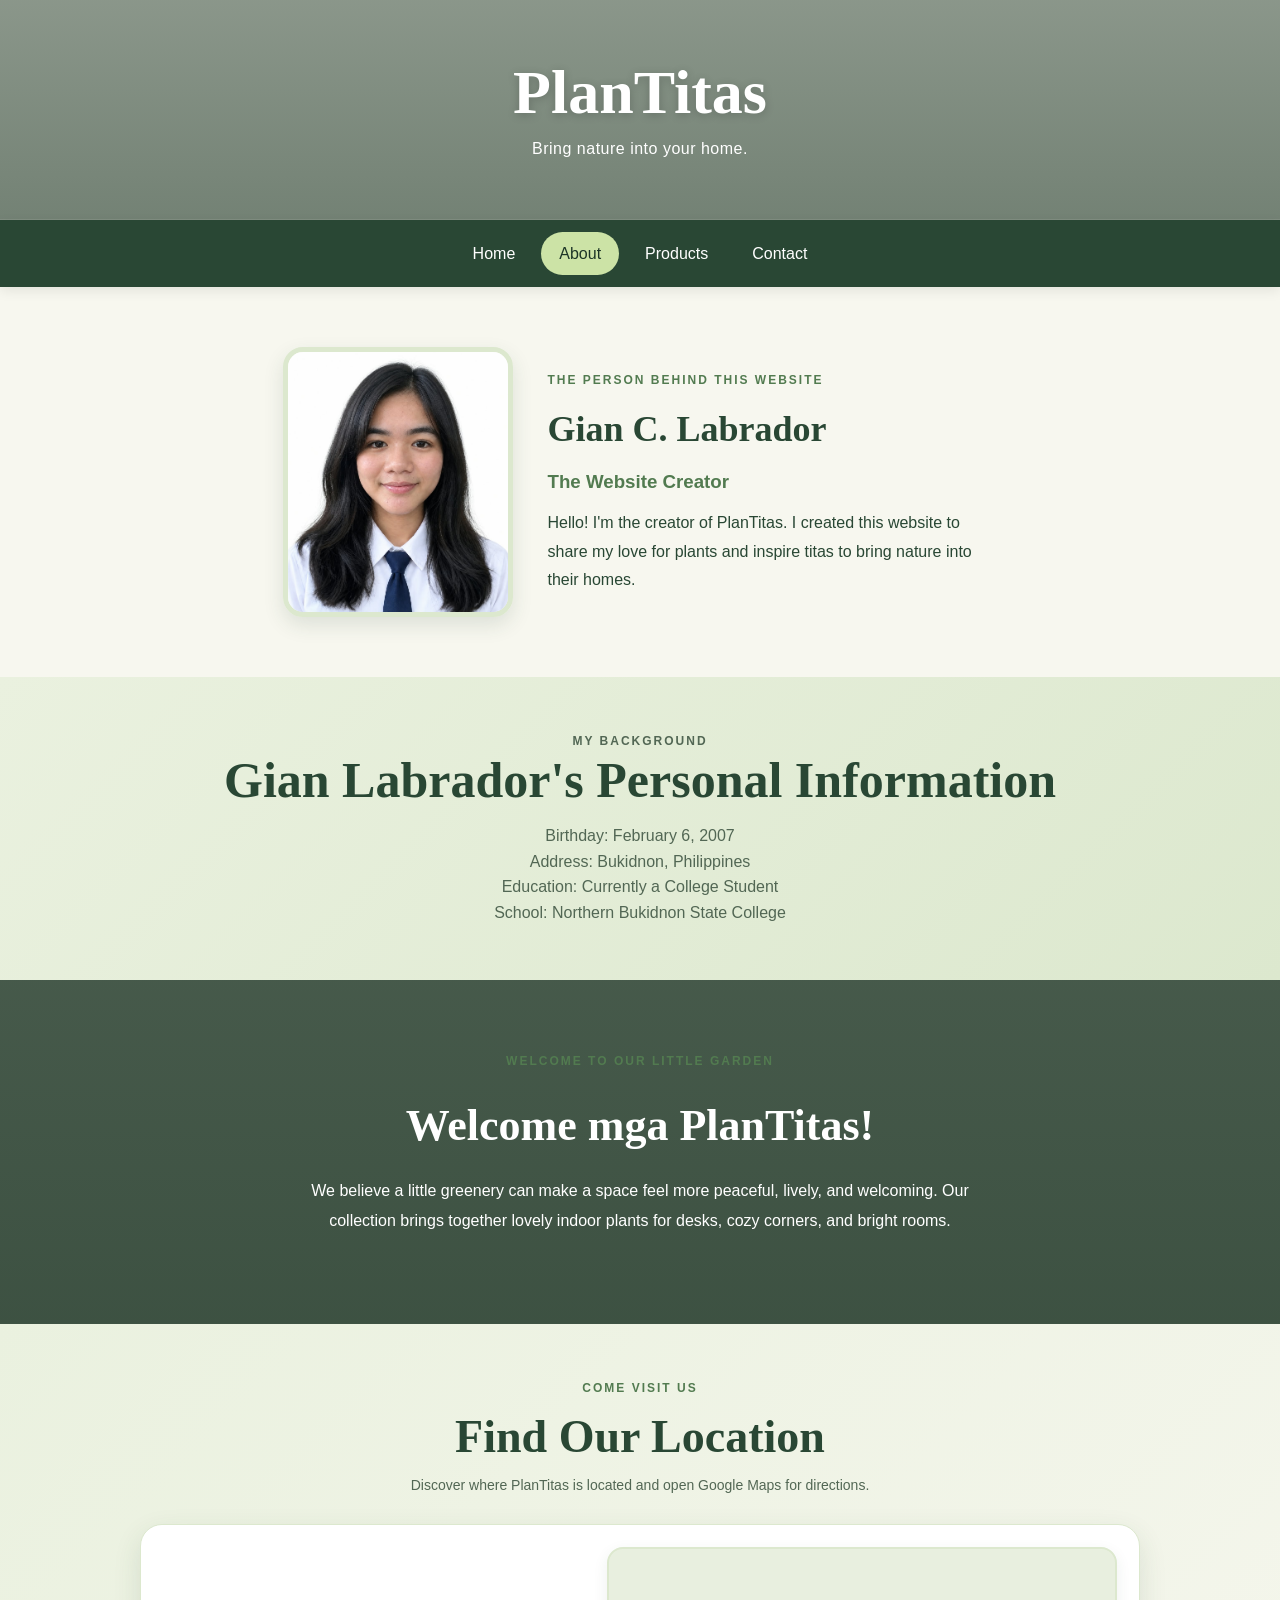
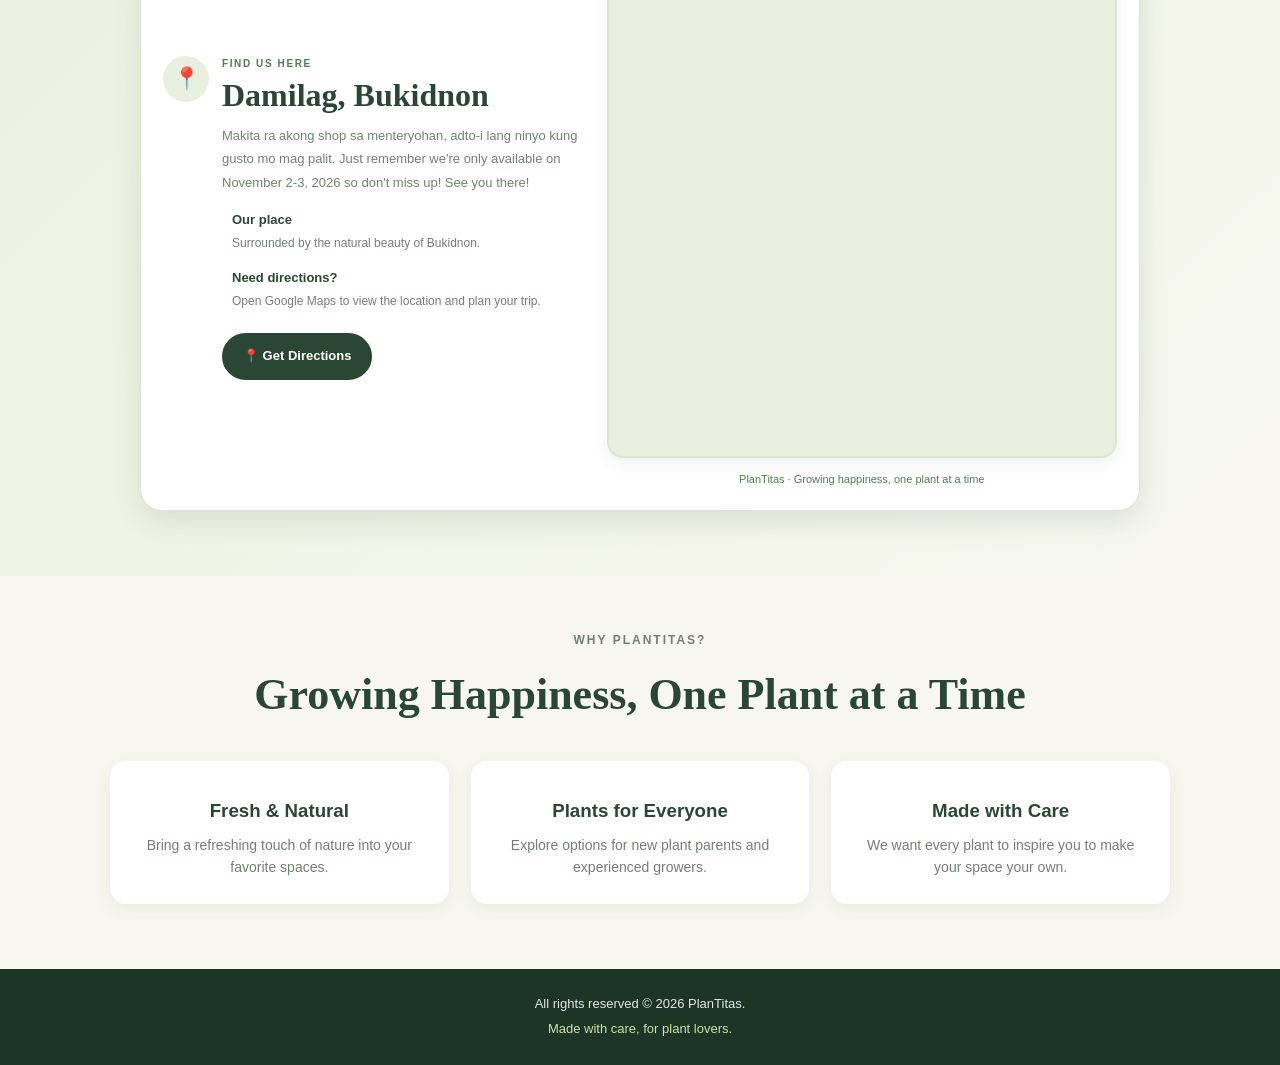
<file: about.html>
<!DOCTYPE html>
<html lang="en">
<head>
    <meta charset="UTF-8">
    <meta name="viewport" content="width=device-width, initial-scale=1.0">
    <meta name="theme-color" content="#294734">
    <meta name="description" content="Learn about PlanTitas, meet our creator, and find our location in Damilag, Bukidnon.">
    <title>About Us - PlanTitas</title>
    <link rel="stylesheet" href="style.css">
</head>

<body>
    <header class="header">
        <h1>PlanTitas</h1>
        <p>Bring nature into your home.</p>
    </header>

    <nav id="nav" aria-label="Main navigation">
        <a href="index.html">Home</a>
        <a href="about.html" aria-current="page">About</a>
        <a href="product.html">Products</a>
        <a href="contacts.html">Contact</a>
    </nav>

    <main>
        <section class="creator">
            <img
                src="gianlabrador2x2.jpg"
                alt="Photo of the creator, Gian Labrador"
                loading="lazy">

            <div class="creator-info">
                <p class="eyebrow">The person behind this website</p>
                <h2>Gian C. Labrador</h2>
                <h3>The Website Creator</h3>
                <p>
                    Hello! I'm the creator of PlanTitas.
                    I created this website to share my love for plants
                    and inspire titas to bring nature into their homes.
                </p>
            </div>
        </section>

        <section class="page-intro">
            <p class="eyebrow">My Background</p>
            <h2>Gian Labrador's Personal Information</h2>
            <p>Birthday: February 6, 2007</p>
            <p>Address: Bukidnon, Philippines</p>
            <p>Education: Currently a College Student</p>
            <p>School: Northern Bukidnon State College</p>
        </section>

        <section class="about" id="welcome">
            <p class="eyebrow">Welcome to our little garden</p>
            <h2>Welcome mga PlanTitas!</h2>
            <p>
                We believe a little greenery can make a space feel more
                peaceful, lively, and welcoming. Our collection brings
                together lovely indoor plants for desks, cozy corners,
                and bright rooms.
            </p>
        </section>

        <section class="location-section" aria-labelledby="location-heading">
            <div class="location-heading">
                <p class="eyebrow">Come visit us</p>
                <h2 id="location-heading">Find Our Location</h2>
                <p>
                    Discover where PlanTitas is located and open Google Maps
                    for directions.
                </p>
            </div>

            <div class="location-card location-card-side">

                <div class="location-info">
                    <span class="location-icon" aria-hidden="true">📍</span>

                    <div class="location-text">
                        <p class="location-label">FIND US HERE</p>
                        <h3>Damilag, Bukidnon</h3>

                        <p class="location-description">
                            Makita ra akong shop sa menteryohan, adto-i lang
                            ninyo kung gusto mo mag palit. Just remember we're
                            only available on November 2-3, 2026 so don't miss up!
                            See you there!
                        </p>

                        <div class="location-detail">
                            <span aria-hidden="true"></span>
                            <p>
                                <strong>Our place</strong>
                                <span>Surrounded by the natural beauty of Bukidnon.</span>
                            </p>
                        </div>

                        <div class="location-detail">
                            <span aria-hidden="true"></span>
                            <p>
                                <strong>Need directions?</strong>
                                <span>Open Google Maps to view the location and plan your trip.</span>
                            </p>
                        </div>

                        <a
                            href="https://maps.app.goo.gl/37wkT1wscB1fRc4UA"
                            target="_blank"
                            rel="noopener noreferrer"
                            class="map-btn">
                            📍 Get Directions
                        </a>
                    </div>
                </div>

                <div class="location-map-column">
                    <div class="map-frame">
                        <iframe
                            src="https://www.google.com/maps/embed?pb=!1m14!1m8!1m3!1d722.0379189472984!2d124.81284725991628!3d8.352582867059073!3m2!1i1024!2i768!4f13.1!3m3!1m2!1s0x32ff96f6e1272b01%3A0x36920cfef2807d4f!2sDamilag%2C%20Manolo%20Fortich%2C%20Bukidnon!5e1!3m2!1sen!2sph!4v1792316615950!5m2!1sen!2sph"
                            title="Google Maps showing Damilag, Manolo Fortich, Bukidnon"
                            loading="lazy"
                            referrerpolicy="strict-origin-when-cross-origin"
                            allowfullscreen>
                        </iframe>
                    </div>

                    <p class="map-caption">
                        <span aria-hidden="true"></span>
                        PlanTitas · Growing happiness, one plant at a time
                    </p>
                </div>

            </div>
        </section>

        <section class="about-details">
            <div class="section-heading">
                <p class="eyebrow">Why PlanTitas?</p>
                <h2>Growing Happiness, One Plant at a Time</h2>
            </div>

            <div class="feature-grid">
                <article class="feature-card">
                    <div class="feature-icon" aria-hidden="true"></div>
                    <h3>Fresh &amp; Natural</h3>
                    <p>
                        Bring a refreshing touch of nature into
                        your favorite spaces.
                    </p>
                </article>

                <article class="feature-card">
                    <div class="feature-icon" aria-hidden="true"></div>
                    <h3>Plants for Everyone</h3>
                    <p>
                        Explore options for new plant parents
                        and experienced growers.
                    </p>
                </article>

                <article class="feature-card">
                    <div class="feature-icon" aria-hidden="true"></div>
                    <h3>Made with Care</h3>
                    <p>
                        We want every plant to inspire you to
                        make your space your own.
                    </p>
                </article>
            </div>
        </section>
    </main>

    <footer class="footer">
        <p>All rights reserved &copy; 2026 PlanTitas.</p>
        <p>Made with care, for plant lovers.</p>
    </footer>
</body>
</html>
</file>
<file: style.css>
:root {
    --forest: #294734;
    --forest-dark: #1d3527;
    --leaf: #527b50;
    --sage: #cce3a6;
    --mint: #e8efdf;
    --cream: #f7f7ef;
    --white: #ffffff;
    --muted: #718071;
    --shadow: 0 10px 28px rgba(41, 71, 52, 0.12);
}

* {
    margin: 0;
    padding: 0;
    box-sizing: border-box;
}

html { scroll-behavior: smooth; }

body {
    font-family: Arial, Helvetica, sans-serif;
    background: var(--cream);
    color: var(--forest);
    line-height: 1.6;
}

a { color: inherit; }

.header {
    background-image:
        linear-gradient(rgba(20, 45, 28, 0.48), rgba(20, 45, 28, 0.58)),
        url("https://images.unsplash.com/photo-1497250681960-ef046c08a56e?auto=format&fit=crop&w=1600&q=80");
    background-size: cover;
    background-position: center;
    text-align: center;
    padding: 58px 20px;
    color: var(--white);
}

.header h1 {
    font-family: "Brush Script MT", "Segoe Script", cursive;
    font-size: clamp(42px, 6vw, 62px);
    line-height: 1.1;
    margin-bottom: 10px;
    text-shadow: 0 2px 10px rgba(0,0,0,.2);
}

.header p {
    font-size: 16px;
    letter-spacing: .5px;
}

#nav {
    position: sticky;
    top: 0;
    z-index: 10;
    display: flex;
    justify-content: center;
    align-items: center;
    flex-wrap: wrap;
    gap: 8px;
    padding: 12px 16px;
    background: var(--forest);
    box-shadow: 0 4px 12px rgba(0,0,0,.08);
}

#nav a {
    display: inline-block;
    color: var(--white);
    text-decoration: none;
    padding: 9px 18px;
    border-radius: 24px;
    font-size: 16px;
    transition: background-color .2s, color .2s, transform .2s;
}

#nav a:hover,
#nav a[aria-current="page"] {
    color: var(--forest-dark);
    background: var(--sage);
}

#nav a:hover { transform: translateY(-1px); }

.hero {
    text-align: center;
    padding: clamp(55px, 8vw, 90px) 20px;
    background: linear-gradient(135deg, #eaf1df, #dce8ce);
}

.eyebrow {
    color: var(--leaf);
    font-size: 12px;
    font-weight: 700;
    text-transform: uppercase;
    letter-spacing: 2px;
    margin-bottom: 10px;
}

.hero h2,
.page-intro h2 {
    font-family: "Brush Script MT", "Segoe Script", cursive;
    font-size: clamp(36px, 5vw, 50px);
    line-height: 1.15;
    margin-bottom: 14px;
}

.hero p {
    max-width: 590px;
    margin: 0 auto 26px;
    color: #526754;
}

.shop-btn,
.secondary-btn {
    display: inline-block;
    border: 2px solid var(--forest);
    background: var(--forest);
    color: var(--white);
    padding: 12px 24px;
    border-radius: 28px;
    text-decoration: none;
    font-weight: 700;
    transition: background .2s, color .2s, transform .2s;
}

.shop-btn:hover,
.secondary-btn:hover {
    background: var(--leaf);
    border-color: var(--leaf);
    transform: translateY(-2px);
}

.section-heading {
    text-align: center;
    margin-bottom: 30px;
}

.section-heading h2 {
    font-family: "Brush Script MT", "Segoe Script", cursive;
    font-size: clamp(34px, 4vw, 44px);
    margin-bottom: 6px;
}

.section-heading p { color: var(--muted); }

.about,
.contact {
    text-align: center;
    padding: clamp(42px, 7vw, 70px) 20px;
    color: var(--white);
    background-image:
        linear-gradient(rgba(20, 45, 28, .78), rgba(20, 45, 28, .82)),
        url("https://t3.ftcdn.net/jpg/05/32/06/48/360_F_532064812_4vCEsDNgTMK4mFoKogktjuzIl1q1f07R.jpg");
    background-size: cover;
    background-position: center;
}

.about h2,
.contact h2 {
    font-family: "Brush Script MT", "Segoe Script", cursive;
    font-size: clamp(34px, 4vw, 44px);
    margin-bottom: 14px;
}

.about p {
    max-width: 680px;
    margin: 0 auto 18px;
    line-height: 1.9;
}

.about .secondary-btn {
    margin-top: 8px;
    background: var(--sage);
    color: var(--forest-dark);
    border-color: var(--sage);
}

.products {
    padding: clamp(42px, 6vw, 65px) 5% 70px;
    background: var(--mint);
}

.product-container {
    display: grid;
    grid-template-columns: repeat(4, minmax(0, 1fr));
    gap: 20px;
}

.product-card img {
    width: 100%;
    height: 220px;
    object-fit: cover;
    border-radius: 8px;
}

@media (max-width: 768px) {
    .product-container {
        grid-template-columns: repeat(2, minmax(0, 1fr));
    }
}

@media (max-width: 480px) {
    .product-container {
        grid-template-columns: 1fr;
    }
}

.product-card {
    display: flex;
    flex-direction: column;
    background: var(--white);
    width: 100%;
    padding: 14px;
    border: 1px solid rgba(41, 71, 52, .08);
    border-radius: 18px;
    box-shadow: 0 5px 18px rgba(41, 71, 52, .07);
    overflow: hidden;
    transition: transform .25s, box-shadow .25s;
}

.product-card:hover {
    transform: translateY(-6px);
    box-shadow: var(--shadow);
}

.product-card img {
    display: block;
    width: 100%;
    height: 205px;
    object-fit: cover;
    border-radius: 12px;
    background: var(--mint);
}

.product-card h3 {
    margin-top: 15px;
    font-size: 18px;
}

.product-card p {
    color: var(--muted);
    margin: 7px 0 10px;
    font-size: 14px;
    flex-grow: 1;
}

.product-card h4 {
    font-size: 21px;
    color: var(--leaf);
    margin: 4px 0 14px;
}

.product-card button {
    width: 100%;
    padding: 11px 14px;
    background: var(--forest);
    color: var(--white);
    border: 0;
    border-radius: 25px;
    cursor: pointer;
    font-size: 15px;
    font-weight: 700;
    transition: background .2s;
}

.reviews-section {
    padding: 60px 20px;
    text-align: center;
}

.reviews-section h1 {
    font-size: 32px;
    margin-bottom: 10px;
    color: #222;
}

.subtitle {
    color: #777;
    margin-bottom: 40px;
    font-size: 16px;
}

.reviews-section {
    padding: 65px 5%;
    background: var(--cream);
}

.reviews-container {
    display: grid;
    grid-template-columns: repeat(3, minmax(0, 1fr));
    gap: 24px;
    max-width: 1000px;
    margin: 0 auto;
}

.review-card {
    display: flex;
    flex-direction: column;
    padding: 25px;
    background: var(--white);
    border: 1px solid #e1e9d9;
    border-radius: 18px;
    box-shadow: 0 5px 20px rgba(41, 71, 52, 0.07);
    transition: transform 0.25s, box-shadow 0.25s;
}

.review-card:hover {
    transform: translateY(-5px);
    box-shadow: var(--shadow);
}

.stars {
    margin-bottom: 15px;
    color: #e6a817;
    font-size: 22px;
    letter-spacing: 3px;
}

.review-text {
    flex-grow: 1;
    margin-bottom: 25px;
    color: #526754;
    font-size: 14px;
    line-height: 1.8;
    overflow-wrap: anywhere;
}

.customer {
    display: flex;
    align-items: center;
    gap: 12px;
    padding-top: 18px;
    border-top: 1px solid #e1e9d9;
    margin-top: auto;
}

.avatar {
    display: flex;
    flex-shrink: 0;
    align-items: center;
    justify-content: center;
    width: 45px;
    height: 45px;
    border-radius: 50%;
    background: var(--forest);
    color: var(--white);
    font-size: 20px;
    font-weight: bold;
}

.customer h3 {
    margin-bottom: 4px;
    font-size: 15px;
}

.customer span {
    color: var(--muted);
    font-size: 12px;
}

.review-form-card {
    max-width: 650px;
    margin: 45px auto 0;
    padding: 30px;
    background: var(--white);
    border: 1px solid #e1e9d9;
    border-radius: 20px;
    box-shadow: var(--shadow);
}

.review-form-card h3 {
    margin-bottom: 8px;
    font-family: "Brush Script MT", "Segoe Script", cursive;
    font-size: 32px;
    text-align: center;
}

.review-form-card > p {
    margin-bottom: 25px;
    color: var(--muted);
    font-size: 14px;
    text-align: center;
}

.form-group {
    margin-bottom: 18px;
}

.form-group label {
    display: block;
    margin-bottom: 7px;
    font-size: 14px;
    font-weight: bold;
}

.form-group input,
.form-group select,
.form-group textarea {
    width: 100%;
    padding: 12px 14px;
    border: 1px solid #d7e2d0;
    border-radius: 10px;
    background: #fbfcf8;
    color: var(--forest-dark);
    font: inherit;
}

.form-group textarea {
    resize: vertical;
}

.form-group input:focus,
.form-group select:focus,
.form-group textarea:focus {
    outline: 2px solid var(--leaf);
    outline-offset: 2px;
}

.submit-review-btn {
    width: 100%;
    padding: 12px;
    border: none;
    border-radius: 25px;
    background: var(--forest);
    color: var(--white);
    font-weight: bold;
    cursor: pointer;
    transition: background 0.2s;
}

.submit-review-btn:hover {
    background: var(--leaf);
}

@media (max-width: 1000px) {
    .reviews-container {
        grid-template-columns: repeat(2, minmax(0, 1fr));
    }
}

@media (max-width: 650px) {
    .reviews-section {
        padding: 45px 16px;
    }

    .reviews-container {
        grid-template-columns: 1fr;
        max-width: 420px;
    }

    .review-form-card {
        padding: 22px;
        margin-top: 30px;
    }
}

.product-card button:hover { background: var(--leaf); }

.page-intro {
    text-align: center;
    padding: 55px 20px;
    background: linear-gradient(135deg, #eaf1df, #dce8ce);
}

.page-intro p {
    max-width: 650px;
    margin: 0 auto;
    color: #526754;
}

.about-details {
    max-width: 1100px;
    margin: 0 auto;
    padding: 55px 20px 65px;
}

.feature-grid {
    display: grid;
    grid-template-columns: repeat(3, minmax(0, 1fr));
    gap: 22px;
    margin-top: 28px;
}

.feature-card {
    background: var(--white);
    border-radius: 16px;
    padding: 25px 22px;
    text-align: center;
    box-shadow: 0 5px 18px rgba(41, 71, 52, .07);
}

.feature-card .feature-icon {
    font-size: 30px;
    margin-bottom: 10px;
}

.feature-card h3 { margin-bottom: 8px; }
.feature-card p { color: var(--muted); font-size: 14px; }

.contact-content {
    max-width: 850px;
    margin: 0 auto;
}

.contact-content > p {
    margin: 10px 0;
}

.contact-icon {
    width: 58px;
    height: 58px;
    object-fit: contain;
    padding: 10px;
    margin: 0 auto 14px;
    background: rgba(255,255,255,.92);
    border-radius: 50%;
}

.contact-links {
    display: flex;
    flex-wrap: wrap;
    justify-content: center;
    gap: 12px;
    margin-top: 22px;
}

.contact-links a {
    color: var(--forest-dark);
    background: var(--sage);
    border-radius: 24px;
    padding: 10px 18px;
    text-decoration: none;
    font-weight: 700;
}

.contact-links a:hover { background: var(--white); }

.footer {
    background: var(--forest-dark);
    color: rgba(255,255,255,.88);
    text-align: center;
    padding: 25px 18px;
    font-size: 13px;
}

.footer p + p { margin-top: 5px; color: #cce3a6; }

@media (max-width: 1000px) {
    .product-container { grid-template-columns: repeat(2, minmax(0, 1fr)); }
}

@media (max-width: 650px) {
    .header { padding: 43px 15px; }
    #nav { gap: 4px; padding: 10px 8px; }
    #nav a { padding: 8px 12px; font-size: 15px; }
    .product-container { grid-template-columns: 1fr; max-width: 380px; }
    .product-card img { height: 230px; }
    .feature-grid { grid-template-columns: 1fr; }
}

.creator {
    display: flex;
    align-items: center;
    justify-content: center;
    gap: 35px;
    max-width: 900px;
    margin: 0 auto;
    padding: 60px 25px;
}

.creator img {
    width: 230px;
    height: 270px;
    object-fit: cover;
    border-radius: 20px;
    border: 5px solid #dce8ce;
    box-shadow: 0 8px 20px #29473420;
}

.creator-info {
    max-width: 450px;
}

.creator-info h2 {
    font-family: 'Brush Script MT', cursive;
    font-size: 36px;
    margin-bottom: 8px;
}

.creator-info h3 {
    color: #527b50;
    margin-bottom: 12px;
}

.creator-info p {
    line-height: 1.8;
}

@media (max-width: 600px) {
    .creator {
        flex-direction: column;
        text-align: center;
    }

    .creator img {
        width: 200px;
        height: 230px;
    }
}
.location-section {
    padding: 55px 20px 65px;
    background: linear-gradient(135deg, #eaf1df, #f7f7ef);
}

.location-heading {
    max-width: 1000px;
    margin: 0 auto 28px;
    text-align: center;
}

.location-heading h2 {
    margin-bottom: 10px;
    font-family: "Brush Script MT", "Segoe Script", cursive;
    font-size: clamp(34px, 5vw, 46px);
    line-height: 1.2;
    color: var(--forest);
}

.location-heading > p:last-child {
    max-width: 560px;
    margin: 0 auto;
    color: #526754;
    font-size: 14px;
}

.location-card {
    width: 100%;
    max-width: 1000px;
    margin: 0 auto;
    padding: 22px;
    background: var(--white);
    border: 1px solid #dce8ce;
    border-radius: 22px;
    box-shadow: var(--shadow);
    overflow: hidden;
}

.location-card-side {
    display: grid;
    grid-template-columns: minmax(0, 0.9fr) minmax(0, 1.1fr);
    align-items: center;
    gap: 26px;
}

.location-info {
    display: flex;
    align-items: flex-start;
    gap: 13px;
    min-width: 0;
    padding: 5px 0;
}

.location-icon {
    display: flex;
    flex-shrink: 0;
    align-items: center;
    justify-content: center;
    width: 46px;
    height: 46px;
    background: var(--mint);
    border-radius: 50%;
    font-size: 22px;
}

.location-text {
    flex: 1;
    min-width: 0;
}

.location-label {
    margin: 0 0 5px !important;
    color: var(--leaf);
    font-size: 10px;
    font-weight: 700;
    letter-spacing: 1.6px;
    line-height: 1.5;
}

.location-info h3 {
    margin: 0 0 10px;
    color: var(--forest);
    font-family: "Brush Script MT", "Segoe Script", cursive;
    font-size: clamp(25px, 3vw, 32px);
    line-height: 1.2;
}

.location-description {
    margin: 0 0 16px !important;
    color: var(--muted);
    font-size: 13px;
    line-height: 1.8;
}

.location-detail {
    display: flex;
    align-items: flex-start;
    gap: 10px;
    margin: 0 0 15px;
}

.location-detail > span {
    flex-shrink: 0;
    font-size: 19px;
}

.location-detail p {
    display: flex;
    flex-direction: column;
    gap: 3px;
    margin: 0 !important;
    color: var(--muted);
    font-size: 12px;
    line-height: 1.6;
}

.location-detail strong {
    color: var(--forest);
    font-size: 13px;
}

.map-btn {
    display: inline-block;
    margin-top: 7px;
    padding: 11px 19px;
    background: var(--forest);
    color: var(--white);
    border: 2px solid var(--forest);
    border-radius: 28px;
    font-size: 13px;
    font-weight: 700;
    text-align: center;
    text-decoration: none;
    transition: background-color 0.2s, transform 0.2s;
}

.map-btn:hover {
    background: var(--leaf);
    border-color: var(--leaf);
    transform: translateY(-2px);
}

.location-map-column {
    width: 100%;
    min-width: 0;
}

.map-frame {
    width: 100%;
    aspect-ratio: 1 / 1;
    height: auto;
    border: 2px solid #dce8ce;
    border-radius: 16px;
    overflow: hidden;
    background: var(--mint);
    box-shadow: 0 5px 15px rgba(41, 71, 52, 0.08);
}

.map-frame iframe {
    display: block;
    width: 100%;
    height: 100%;
    border: 0;
}

.map-caption {
    margin: 12px 0 0 !important;
    color: var(--leaf);
    font-size: 11px;
    line-height: 1.7;
    text-align: center;
}

@media (max-width: 800px) {
    .location-card {
        max-width: 650px;
        padding: 20px;
    }

    .location-card-side {
        grid-template-columns: minmax(0, 1fr) minmax(0, 1fr);
        gap: 18px;
    }

    .location-icon {
        width: 40px;
        height: 40px;
        font-size: 20px;
    }

    .location-info h3 {
        font-size: 25px;
    }

    .location-description {
        font-size: 12px;
    }
}

@media (max-width: 600px) {
    .location-section {
        padding: 40px 16px 48px;
    }

    .location-heading {
        margin-bottom: 22px;
    }

    .location-card {
        max-width: 420px;
        padding: 16px;
        border-radius: 18px;
    }

    .location-card-side {
        grid-template-columns: minmax(0, 1fr);
        gap: 20px;
    }

    .location-info {
        gap: 11px;
    }

    .location-icon {
        width: 40px;
        height: 40px;
        font-size: 20px;
    }

    .location-info h3 {
        font-size: 26px;
    }

    .location-description {
        font-size: 12px;
    }

    .location-detail {
        margin-bottom: 12px;
    }

    .map-btn {
        display: block;
        width: 100%;
    }

    .map-frame {
        aspect-ratio: 1 / 1;
        border-radius: 13px;
    }
}

.about .location-card {
    max-width: 420px;
    margin: 30px auto 0;
    padding: 16px;
}

.about .map-frame {
    width: 100%;
    aspect-ratio: 1 / 1;
    height: auto;
}

@media (max-width: 600px) {
    .about .location-card {
        max-width: 340px;
        padding: 12px;
    }
}
</file>
